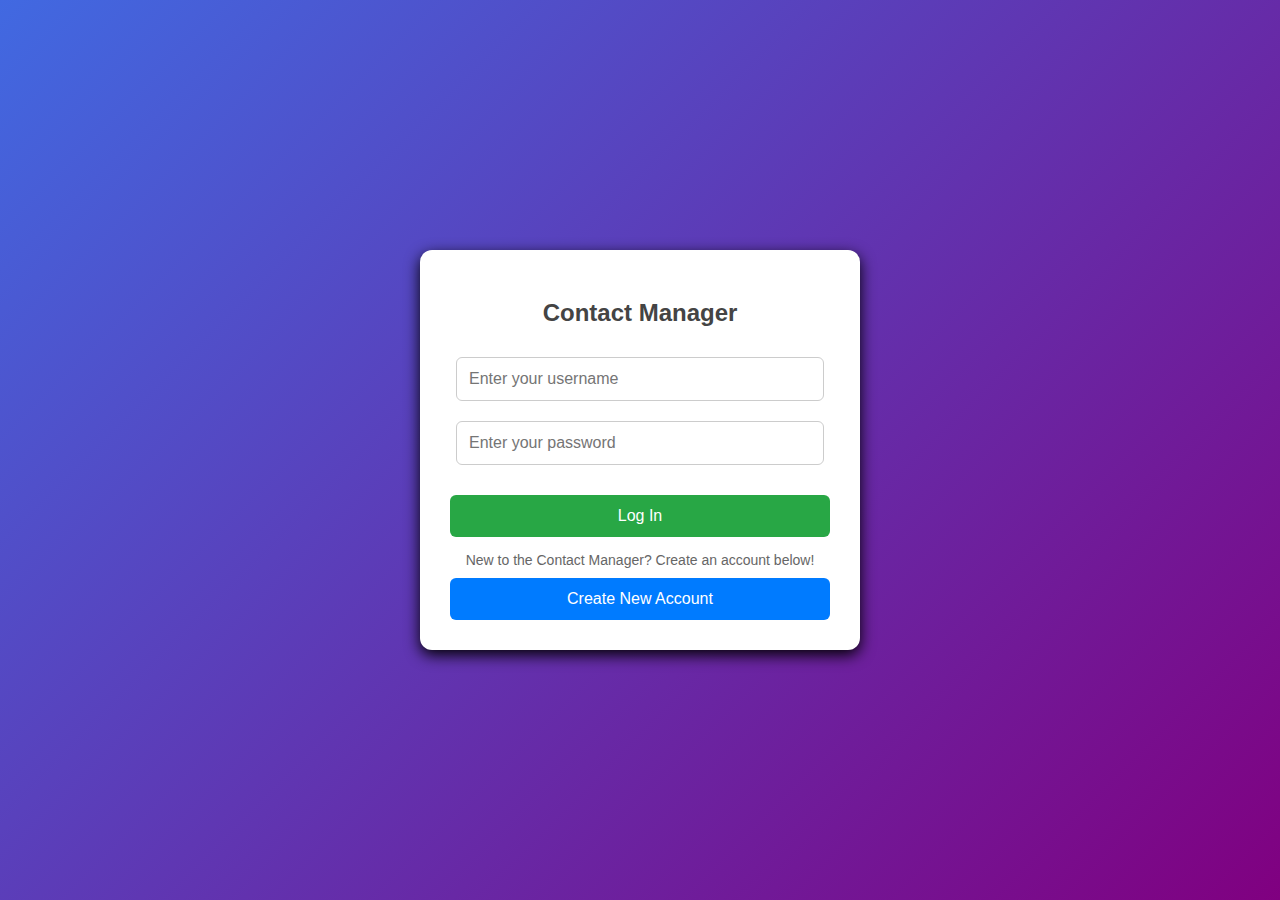
<file: index.html>
<!DOCTYPE html>
<html lang="en">
<head>
  <meta charset="UTF-8" />
  <meta name="viewport" content="width=device-width,initial-scale=1.0"/>
  <title>Contact Manager</title>

  <!-- grab css file for styling -->
  <link rel="stylesheet" href="styles/indexstyles.css" />
  <script type="text/javascript" src="code.js"></script>
</head>
<body>
  <div class="login-container">
    <h2>Contact Manager</h2>
    
    <!-- create form for login -->
    <form id="loginForm">
      <!-- user section -->
      <input
        type="text"
        name="username"
        id="loginName"
        class="input-field"
        placeholder="Enter your username"
        required
      >
      <!-- password section -->
      <input
        type="password"
        name="password"
        id="loginPassword"
        class="input-field"
        placeholder="Enter your password"
        required
      >
      <div id="loginErrorMessage" style="color: red; margin-top: 10px;"></div>
      <!-- submit section -->
      <input
        type="button"
        value="Log In"
        class="button login-button" 
        onclick="doLogin();"
      >
    </form>

    <!-- text for new user creation -->
    <div class="new-user-text">
      New to the Contact Manager? Create an account below!
    </div>
    
    <!-- button for new user creation -->
    <input
      type="button"
      value="Create New Account"
      class="button create-account-button"
      onclick="window.location.href='createuser.html';"
    >
  </div>

</body>
</html>
</file>
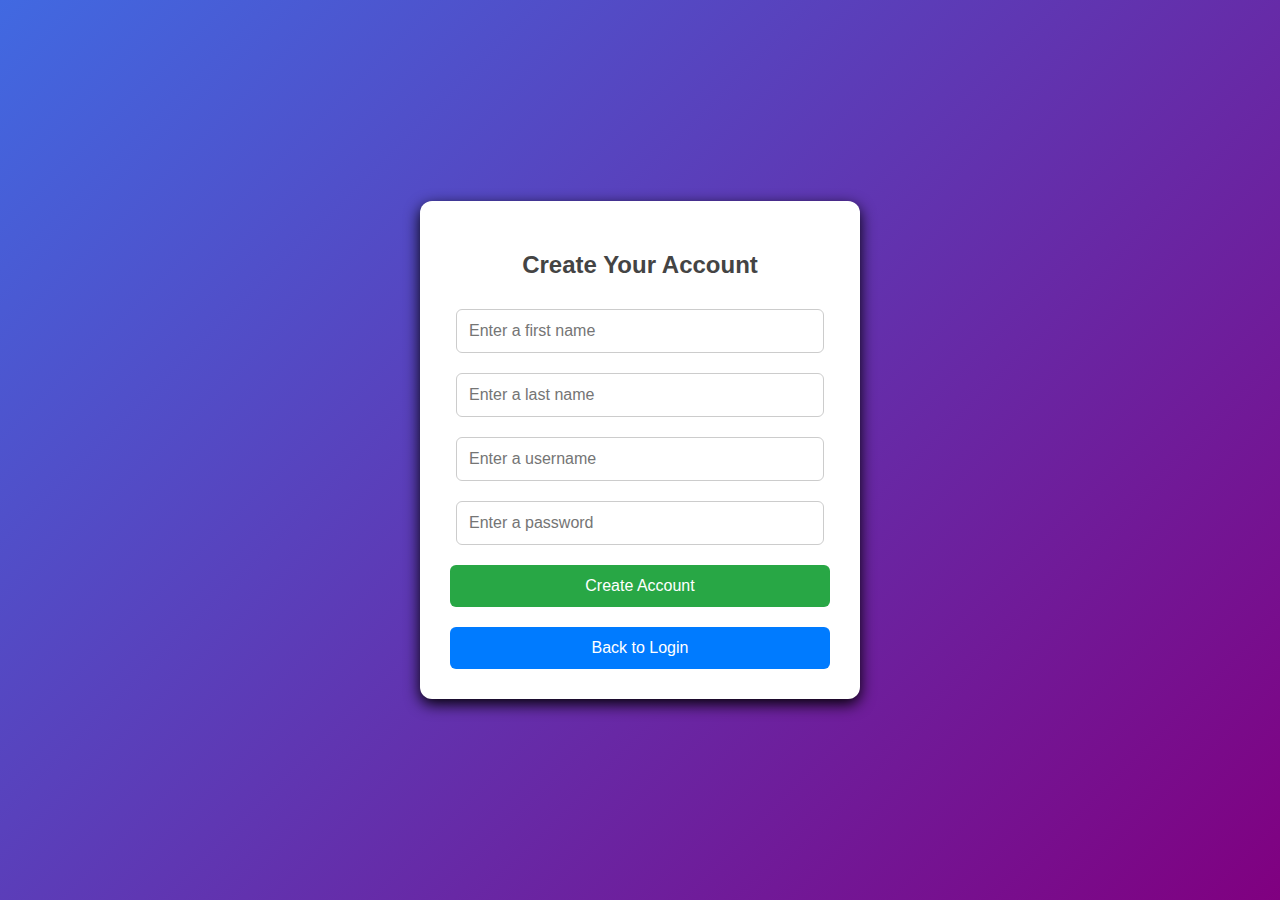
<file: createuser.html>
<!DOCTYPE html>
<html lang="en">
<head>
  <meta charset="UTF-8" />
  <meta name="viewport" content="width=device-width,initial-scale=1.0"/>
  <title>Create New User</title>
  <link rel="stylesheet" href="styles/createuserstyles.css" />
  <script type="text/javascript" src="code.js"></script>
</head>
<body>
  <div class="create-user-container">
    <h2>Create Your Account</h2>
    
    <!-- create form for user creation -->
    <form id="createUserForm">
      <input 
        type="text"
        name="firstName" 
        id="firstName"
        class="input-field" 
        placeholder="Enter a first name" 
        required
      >
      <input 
        type="text"
        name="lastName" 
        id="lastName"
        class="input-field" 
        placeholder="Enter a last name" 
        required
      >
      <!-- user section -->
      <input 
        type="text"
        name="username" 
        id="username"
        class="input-field" 
        placeholder="Enter a username" 
        required
      >
      <!-- password section -->
      <input 
        type="password" 
        name="password"
        id="password"
        class="input-field" 
        placeholder="Enter a password" 
        required
      >
      <!-- submit section -->
      <input
        type="button"
        value="Create Account"
        class="button create-button"
        onclick="createUser();"
      >

      <div id="userErrorMessage" style="color: red; margin-top: 10px;"></div>
      <div id="userCreatedMessage" style="color: #28a745; margin-top: 10px;"></div>
    </form>

    <!-- button for going back to login menu -->
    <input
      type="button"
      value="Back to Login"
      class="button back-button"
      onclick="window.location.href='index.html';"
    >
  </div>

</body>
</html>
</file>
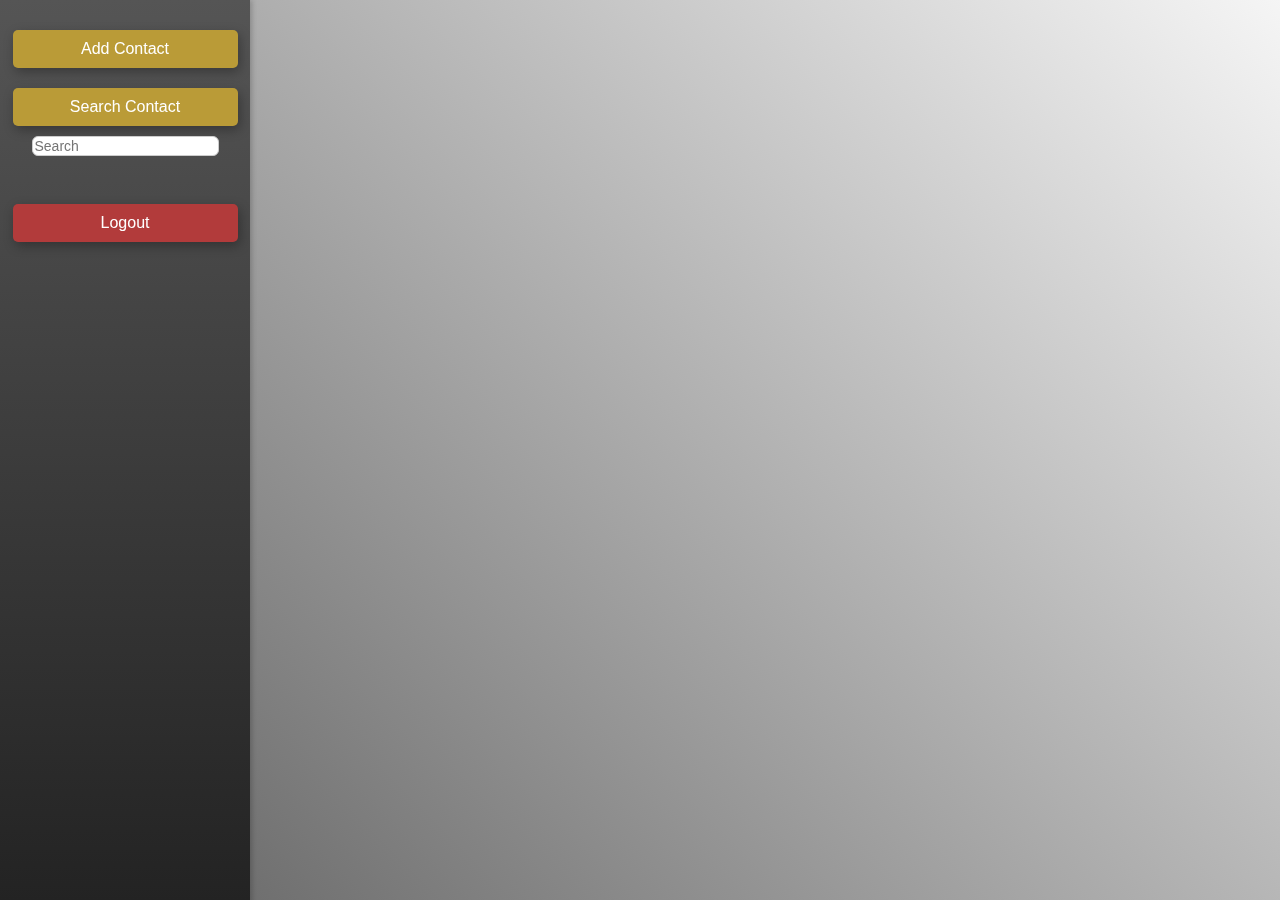
<file: search.html>
<html>

<head>
	<title>Contact Manager</title>
	<script type="text/javascript" src="code.js"></script>
	<link href="styles/searchstyles.css" rel="stylesheet">
	<link href="https://fonts.googleapis.com/css?family=Ubuntu" rel="stylesheet">
</head>

<body>

	<div class="sidebar">
		<button id="addContact" onclick="openAddModal()">Add Contact</button>

		<button id="searchContact" onclick="searchContact()">Search Contact</button>
		<div id="searchContactInput">
			<input type="text" id="searchTerm" placeholder="Search" required><br><br>
		</div>
		<button id="logout" onclick="doLogout()">Logout</button>
	</div>

	<div class="main" id="container"></div>

	<div id="addModal" class="modal">
		<div class="modalContent">
			<div class="addModalHeader">
				<button class="modalClose" id="close" onclick="closeAddModal()">Cancel</button>
				<h2>Add Contact</h2>
			</div>

			<form id="addContactForm">
				<input type="text" id="contactFirstName" placeholder="Enter first name" required><br><br>

				<input type="text" id="contactLastName" placeholder="Enter last name" required><br><br>

				<input type="text" id="contactPhone" placeholder="Enter phone" required><br><br>

				<input type="text" id="contactEmail" placeholder="Enter email" required><br><br>

				<button type="button" onclick="createContact();">Add Contact</button>

				<div id="addErrorMessage" style="color: red; margin-top: 10px;"></div>
			</form>
		</div>
	</div>

	<div id="updateModal" class="modal">
		<div class="modalContent">
			<div class="updateModalHeader">
				<button class="modalClose" id="close" onclick="closeUpdateModal()">Cancel</button>
				<h2>Update Contact</h2>
			</div>

			<form id="updateContactForm">
				<input type="hidden" id="contactId" />

				<input type="text" id="editContactFirstName" placeholder="Enter first name"><br><br>

				<input type="text" id="editContactLastName" placeholder="Enter last name"><br><br>

				<input type="text" id="editContactPhone" placeholder="Enter phone"><br><br>

				<input type="text" id="editContactEmail" placeholder="Enter email"><br><br>

				<button type="button" onclick="updateContact();">Update Contact</button>

				<div id="updateErrorMessage" style="color: red; margin-top: 10px;"></div>
			</form>
		</div>
	</div>

</body>
</html>
</file>
<file: styles/indexstyles.css>
/* body section style */
body {
    font-family: 'Poppins', sans-serif;
    background: linear-gradient(135deg, royalblue, purple);
    display: flex;
    justify-content: center;
    align-items: center;
    height: 100vh;
    margin: 0;
}

/* container for the login*/
.login-container {
    background: white;
    padding: 30px;
    box-shadow: 0px 5px 15px rgba(0, 0, 0, 1);
    border-radius: 12px;
    width: 380px;
    text-align: center;
}

/* header styles */
h2 {
    color: #444;
    margin-bottom: 20px;
}

/* input styles */
.input-field {
    width: 90%;
    padding: 12px;
    margin: 10px 0;
    border: 1px solid #ccc;
    border-radius: 6px;
    font-size: 16px;
    transition: all 0.3s;
}

.input-field:focus {
    border-color: #667eea;
    outline: none;
    box-shadow: 0px 0px 5px rgba(102, 126, 234, 0.5);
}

/* button styles */
.button {
    width: 100%;
    padding: 12px;
    border: none;
    border-radius: 6px;
    cursor: pointer;
    margin-top: 10px;
    font-size: 16px;
    transition: all 0.3s;
}

.login-button {
    background-color: #28a745;
    color: white;
}

.login-button:hover {
    background-color: #218838;
}

.create-account-button {
    background-color: #007bff;
    color: white;
}

.create-account-button:hover {
    background-color: #0056b3;
}

/* Create account section */
.new-user-text {
    margin-top: 15px;
    font-size: 14px;
    color: #666;
}
</file>
<file: styles/createuserstyles.css>
/* body section style */
body {
  font-family: 'Poppins', sans-serif;
  background: linear-gradient(135deg, royalblue, purple);
  display: flex;
  justify-content: center;
  align-items: center;
  height: 100vh;
  margin: 0;
}

/* container for the create user box */
.create-user-container {
  background: white;
  padding: 30px;
  box-shadow: 0px 5px 15px rgba(0, 0, 0, 1);
  border-radius: 12px;
  width: 380px;
  text-align: center;
}

/* header styles */
h2 {
  color: #444;
  margin-bottom: 20px;
}

/* input styles */
.input-field {
  width: 90%;
  padding: 12px;
  margin: 10px 0;
  border: 1px solid #ccc;
  border-radius: 6px;
  font-size: 16px;
  transition: all 0.3s;
}

.input-field:focus {
  border-color: #667eea;
  outline: none;
  box-shadow: 0px 0px 5px rgba(102, 126, 234, 0.5);
}

/* button styles */
.button {
  width: 100%;
  padding: 12px;
  border: none;
  border-radius: 6px;
  cursor: pointer;
  margin-top: 10px;
  font-size: 16px;
  transition: all 0.3s;
}

.create-button {
  background-color: #28a745;
  color: white;
}

.create-button:hover {
  background-color: #218838;
}

.back-button {
  background-color: #007bff;
  color: white;
}

.back-button:hover {
  background-color: #0056b3;
}
</file>
<file: styles/searchstyles.css>
body {
    font-family: Arial, sans-serif;
    margin: 0;
    padding: 0;
    display: flex;
    background: linear-gradient(225deg, #F5F5F5, #5e5e5e);
}

.sidebar {
    display: flex;
    flex-direction: column; /* Ensures vertical stacking */
    align-items: center;
    width: 250px;
    height: 100vh; /* Full height */
    background: linear-gradient(to bottom, #555, #222);
    padding-top: 20px;
    position: fixed; /* Stays in place when scrolling */
    left: 0;
    top: 0;
    box-shadow: 2px 0 5px rgba(0, 0, 0, 0.2);
}

.sidebar button {
    display: block;
    width: 90%;
    margin: 10px auto;
    padding: 10px;
    background: #ba9b37;
    color: white;
    border: none;
    border-radius: 5px;
    cursor: pointer;
    font-size: 16px;
    box-shadow: 2px 4px 12px rgba(0, 0, 0, 0.3);
}

.sidebar input {
    border: 1px solid #ccc;
    border-radius: 6px;
    font-size: 14px;
}

.sidebar #logout{
    display: block;
    width: 90%;
    margin: 30px auto;
    padding: 10px;
    background: #b23b3b;
    color: white;
    border: none;
    border-radius: 5px;
    cursor: pointer;
    font-size: 16px;
}

.sidebar #logout:hover{
    background: #b23b3b90
}

.sidebar button:hover {
    background: #ba9b37af;
}

/*--------------------------------------------------------------------------*/

.main {
    margin-left: 250px;
    padding: 20px;
    flex-grow: 1;
    display: flex;
    flex-wrap: wrap;
    gap: 20px;
    height: 0px;
}

.container {
    display: flex;
    flex-wrap: wrap; /* Ensures cards wrap on smaller screens */
    gap: 2px; /* Space between cards */
    justify-content: center; /* Centers cards */
    padding: 16px;
    background: #F9F6EE;
}

.headerCard {
    display: grid;
    grid-template-columns: 50px 1fr 1fr 1fr 1fr; /* Adjust columns to match the data fields */
    align-items: center; /* Align text vertically */
    gap: 10px; /* Ensure spacing between columns */
    border-radius: 12px;
    padding: 10px;
    background: linear-gradient(225deg, #F5F5F5, #868686);
    box-shadow: 2px 4px 12px rgba(0, 0, 0, 0.8);
    width: 100%;
    min-height: 30px;
    overflow-y: auto;
}

.card {
    display: grid;
    grid-template-columns: 50px 1fr 1fr 1fr 1fr; /* Adjust columns to match the data fields */
    align-items: center; /* Align text vertically */
    gap: 10px; /* Ensure spacing between columns */
    border: 1px solid #868686;
    border-radius: 12px;
    padding: 10px;
    background: linear-gradient(to right, white, #c6c6c6);
    box-shadow: 2px 4px 12px rgba(0, 0, 0, 0.3);
    width: 100%;
    min-height: 30px;
    transition: transform 0.2s, box-shadow 0.2s;
    overflow-y: auto;
}

.card:hover {
    transform: translateY(-5px);
    box-shadow: 4px 6px 15px rgba(0, 0, 0, 0.35);
}

.card p {
    margin: 6px 0;
    font-size: 14px;
    color: #555;
}

.card .button {
    display: flex;
    gap: 10px;
}

.update, .delete {
    padding: 6px;
    border: none;
    border-radius: 5px;
    cursor: pointer;
    font-size: 18px; /* Increase icon size */
    display: flex;
    align-items: center;
    justify-content: center;
    width: 32px; /* Ensures button is square */
    height: 32px;
}

.update {
    background: #0096FF;
    color: white;
}

.delete {
    background: #e63946; /* Red */
    color: white;
}

.update:hover {
    background: #007acc;
}

.delete:hover {
    background: #d62828;
}

/*--------------------------------------------------------------------------*/

.modal {
    display: none;
    position: fixed;
    z-index: 1000;
    left: 0;
    top: 0;
    width: 100%;
    height: 100%;
    background: rgba(0, 0, 0, 0.4); /* Darker overlay */
    backdrop-filter: blur(5px); /* Blurred background */
    transition: opacity 0.3s ease-in-out;
}

.modalContent {
    background: #fff;
    margin: 10% auto;
    padding: 25px;
    width: 90%;
    max-width: 400px;
    border-radius: 12px;
    box-shadow: 0px 6px 20px rgba(0, 0, 0, 0.15); /* Stronger depth effect */
}

.modalContent h2 {
    font-size: 22px;
    color: #222;
    font-weight: 600;
    flex-grow: 1;
    text-align: center;
}

.modalClose {
    background: none;
    border: none;
    font-size: 16px;
    font-weight: bold;
    color: #ff4d4d;
    cursor: pointer;
    padding: 5px 10px;
    border-radius: 5px;
    background: rgba(255, 77, 77, 0.237);
}

.modalClose:hover {
    background: rgba(255, 77, 77, 0.1);
}

/* FORM */
#addContactForm {
    display: flex;
    flex-direction: column;
    margin-top: 15px;
}

/* INPUT FIELDS */
#addContactForm input {
    width: 100%;
    padding: 10px;
    border: 1px solid #ccc;
    border-radius: 6px;
    font-size: 14px;
}

#addContactForm input:focus {
    border-color: black;
    outline: none;
}

/* ADD BUTTON */
#addContactForm button {
    width: 100%;
    background: #0096FF;
    color: white;
    padding: 12px;
    border: none;
    border-radius: 6px;
    cursor: pointer;
    font-size: 16px;
    font-weight: 500;
}

#addContactForm button:hover {
    background: #007acc;
}

#updateContactForm {
    display: flex;
    flex-direction: column;
    margin-top: 15px;
}

/* INPUT FIELDS */
#updateContactForm input {
    width: 100%;
    padding: 10px;
    border: 1px solid #ccc;
    border-radius: 6px;
    font-size: 14px;
}

#updateContactForm input:focus {
    border-color: black;
    outline: none;
}

/* ADD BUTTON */
#updateContactForm button {
    width: 100%;
    background: #0096FF;
    color: white;
    padding: 12px;
    border: none;
    border-radius: 6px;
    cursor: pointer;
    font-size: 16px;
    font-weight: 500;
}

#updateContactForm button:hover {
    background: #007acc;
}
</file>
